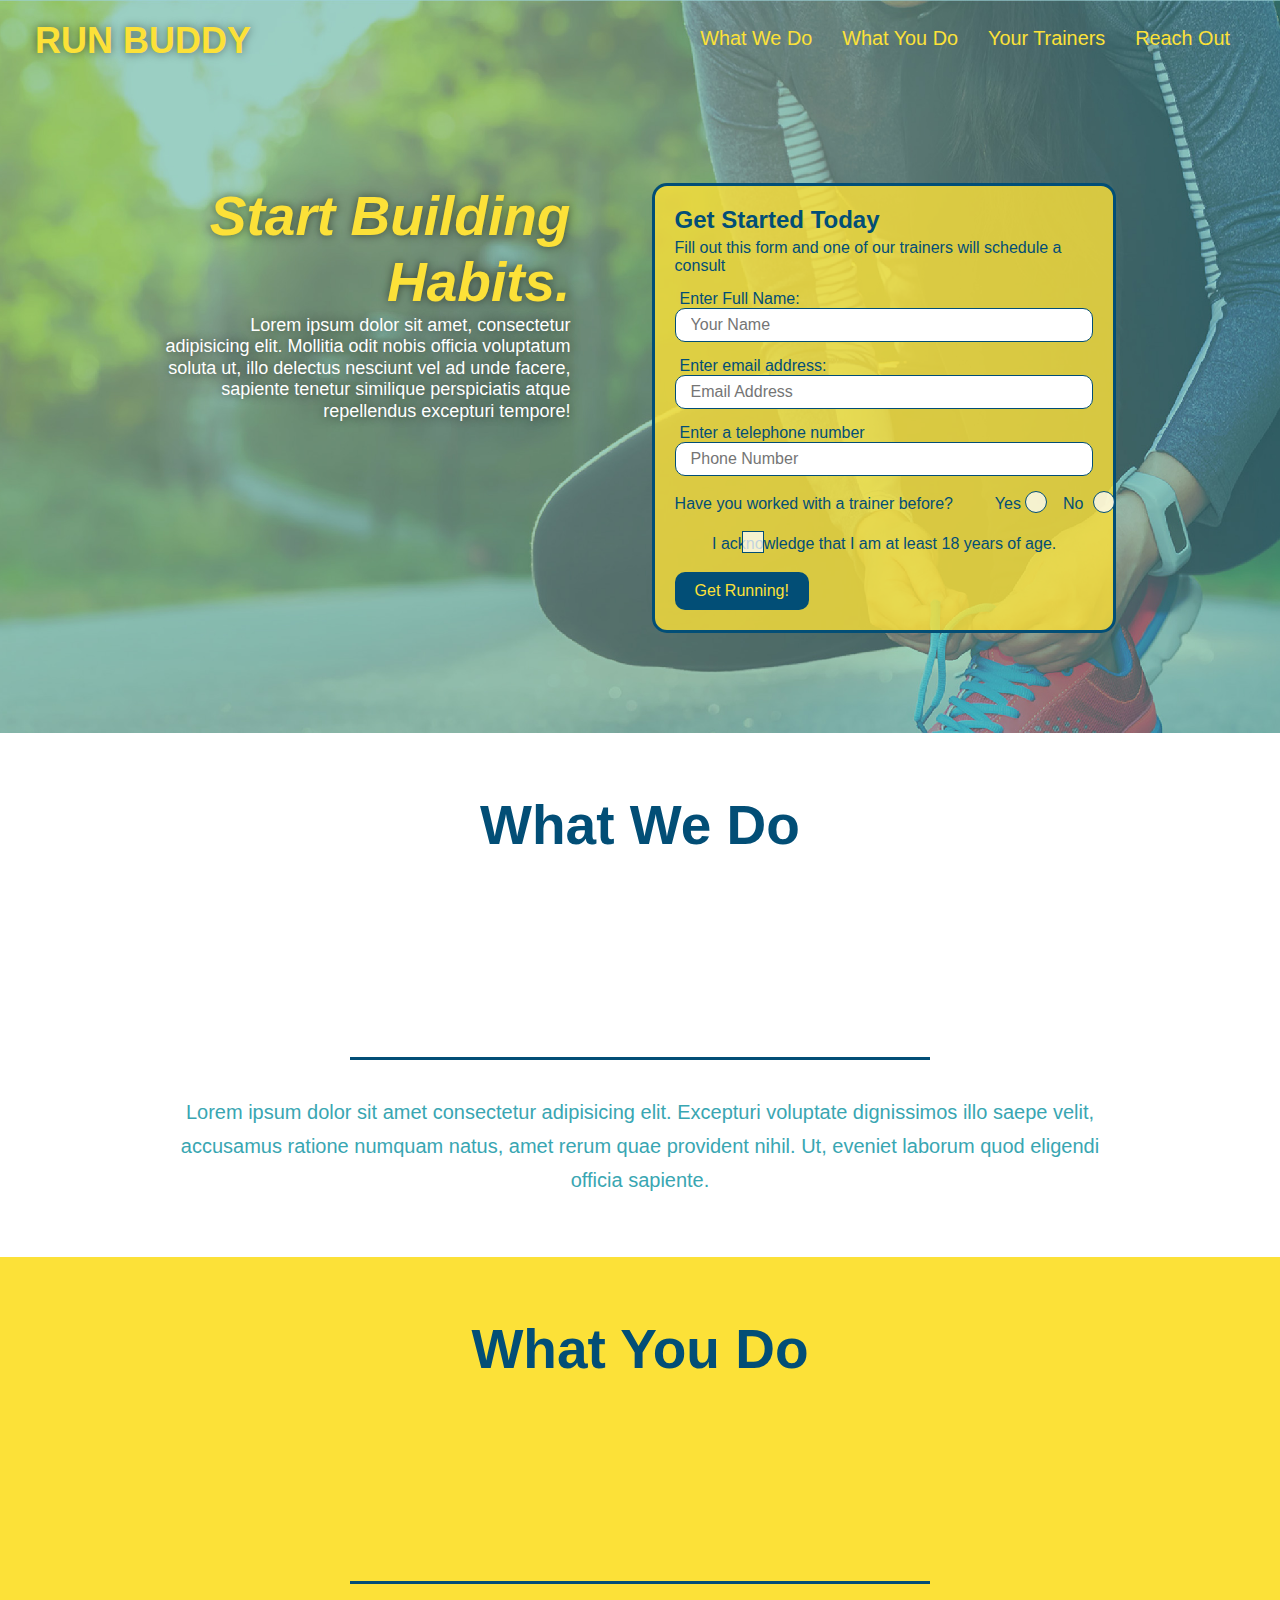
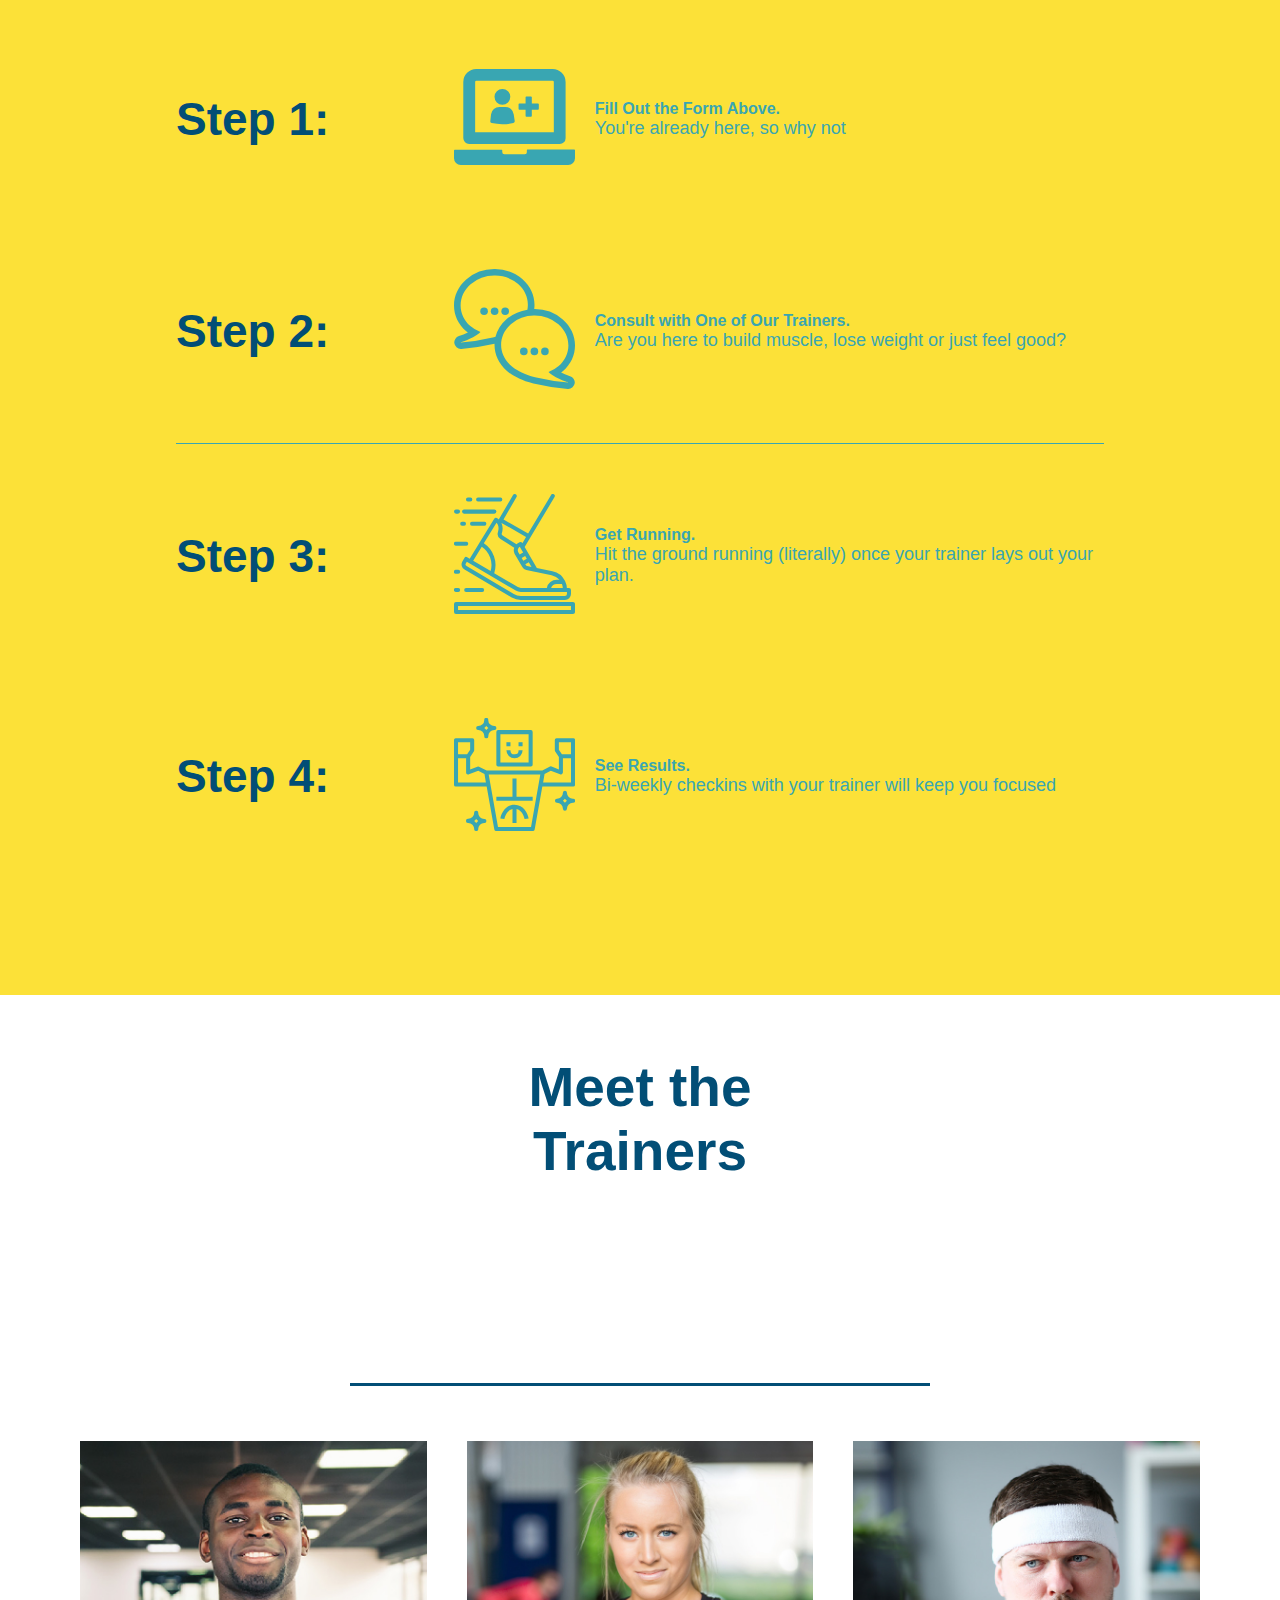
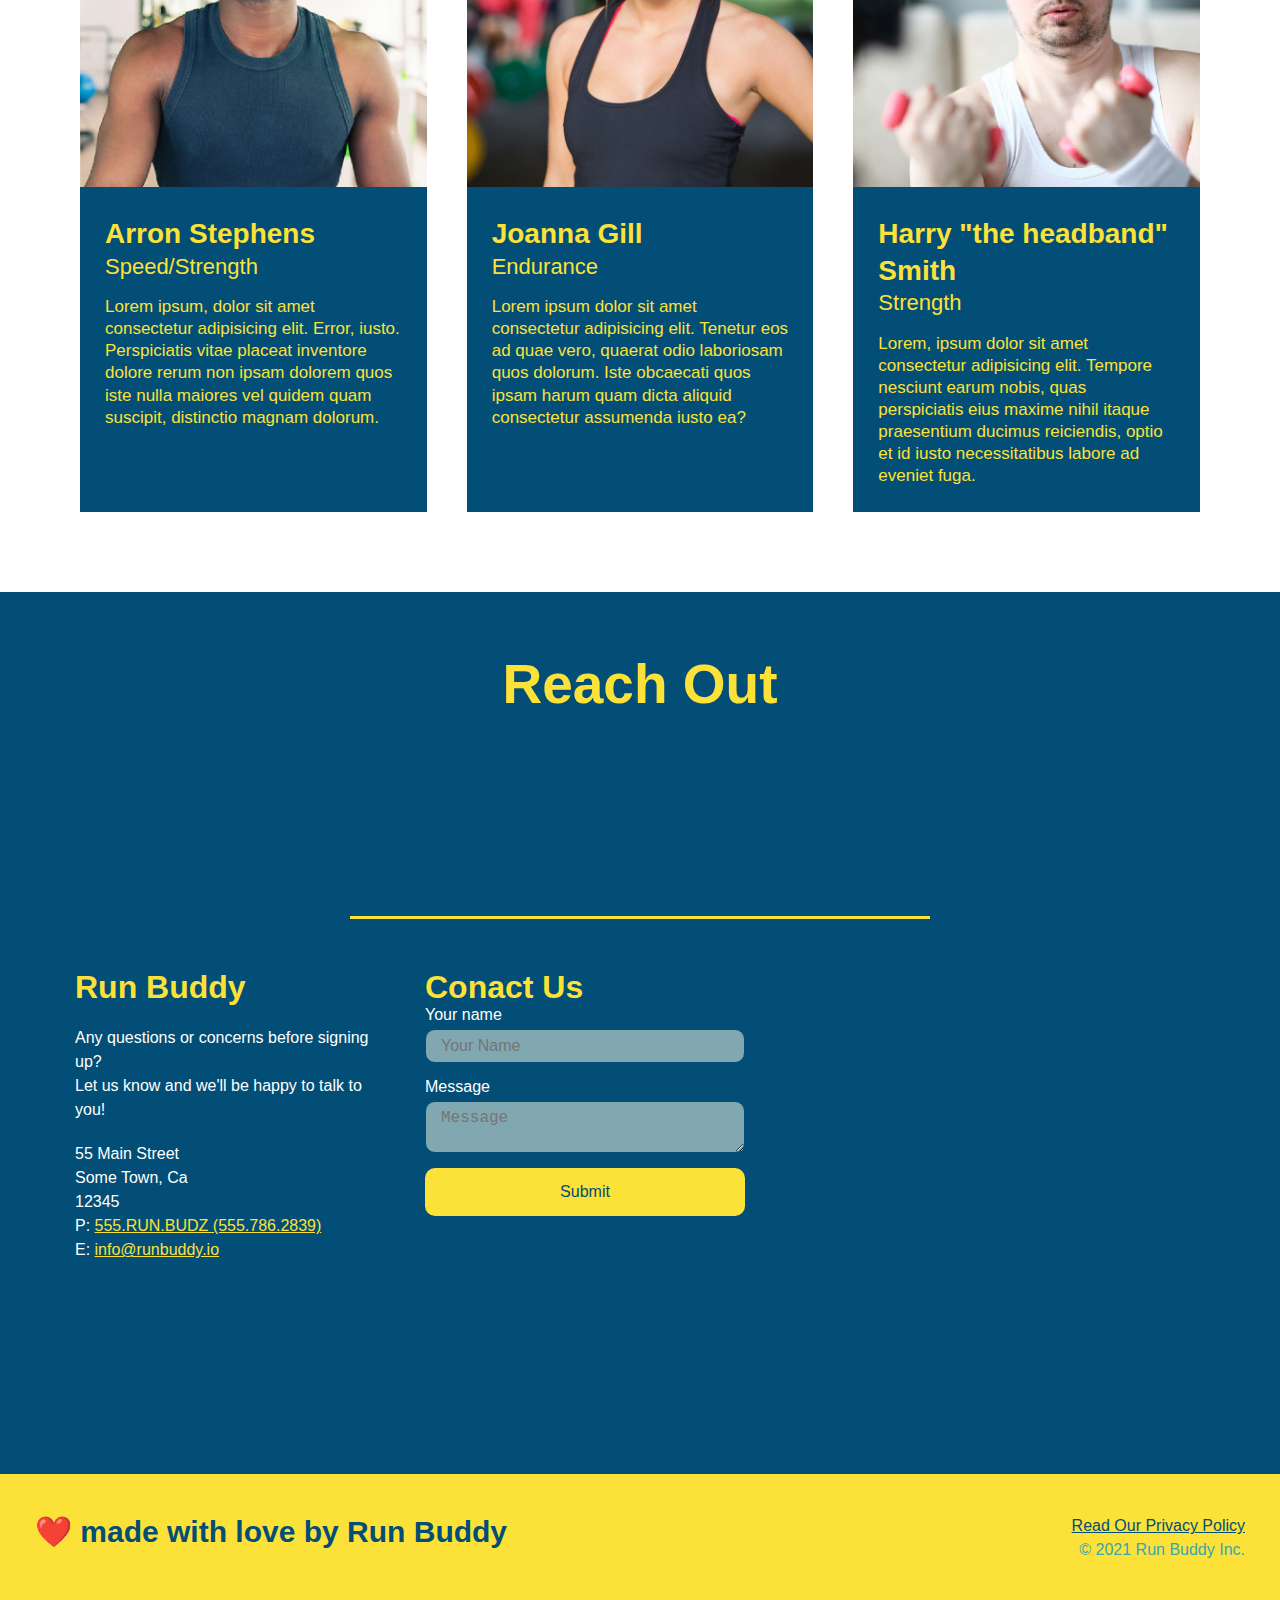
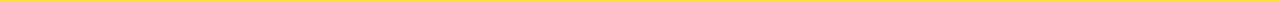
<file: index.html>
<!DOCTYPE html>
<html lang="en">
<head>
    <meta charset="UTF-8"/>
    <meta name="viewport" content="width=device-width, initial-scale=1.0" />
    <title>Run buddy</title> 
    <link rel="stylesheet" href="assets/css/style.css"/>
</head>

<body>
    <header> 
        <h1>
        <a href="/">RUN BUDDY</a>
        </h1>
        <nav>
            <ul>
                <li>
                    <a href="#what-we-do">What We Do</a>
                </li>
                <li>
                    <a href="#what-you-do">What You Do</a>
                </li>
                <li>
                    <a href="#your-trainers">Your Trainers</a>
                </li>
                <li>
                    <a href="#reach-out">Reach Out</a>
                </li>
            </ul>
        </nav>
    </header>

    <section class="hero">
        <div class="hero-cta">
            <h2>Start Building Habits.</h2>
            <p>
                Lorem ipsum dolor sit amet, consectetur adipisicing elit. Mollitia odit nobis officia voluptatum soluta ut, illo delectus nesciunt vel ad unde facere, sapiente tenetur similique perspiciatis atque repellendus excepturi tempore!
            </p>
        </div>
        <div class="hero-form">
            <h3>Get Started Today</h3>
            <p>Fill out this form and one of our trainers will schedule a consult</p>
        <form>
            <label for="name">Enter Full Name:</label>
            <input type="text" placeholder="Your Name" name="name" id="name" class="form-input" />
            <label for="email">Enter email address:</label>
            <input type="email" placeholder="Email Address" name="email" id="email" class="form-input" />
            <label for ="phone">Enter a telephone number</label>
            <input type="tel" placeholder="Phone Number" name="phone" id="phone" class="form-input" />
           
            <p>Have you worked with a trainer before?
               <span class="radio-wrapper">
                   <input type="radio"  name="trainer-confirm" id="trainer-yes" />
                   <label for="trainer-yes">Yes</label>
               </span>
               <span class="radio-wrapper">
                   <input type="radio" name="trainer-confirm" id="trainer-no" />
                   <label for="trainer-no">No</label>
               </span>
           </p>
           <p>
               <span class="checkbox-wrapper">
                <input type="checkbox" name="age-confirm" id="checkbox" />
                <label for="checkbox">I acknowledge that I am at least 18 years of age. </label>
               </span>
            </p>

            <button type="submit">
                Get Running!
            </button>
        </form>
        </div>
    </section>
    

    <section id="what-we-do" class="intro">
        <div class="flex-row">
        <h2 class="section-title primary-border">What We Do</h2>
        </div class="flex-row">
        <div>
        <p>
            Lorem ipsum dolor sit amet consectetur adipisicing elit. Excepturi voluptate dignissimos illo saepe velit, accusamus ratione numquam natus, amet rerum quae provident nihil. Ut, eveniet laborum quod eligendi officia sapiente.
        </p>
        </div>
    </section>

    <section id="what-you-do" class="steps">
        <div class="flex-row">
        <h2 class="section-title secondary-border">What You Do</h2>
        </div>
    <div class="step">
        <h3>Step 1:</h3>
        <div class="step-info">
           <div class="step-img">
            <img src="./assets/images/01-04-svgs/step-1.svg" alt="" />
           </div> 
           <div class="step-text">
               <h4>Fill Out the Form Above.</h4>
               <p>You're already here, so why not</p>
           </div>
        </div>
    </div>

    <div class="step">
        <h3>Step 2:</h3>
        <div class="step-info">
            <div class="step-img">
             <img src="./assets/images/01-04-svgs/step-2.svg" alt="" />
            </div>
            <div class="step-text">
                   <h4>Consult with One of Our Trainers.</h4>
                   <p>Are you here to build muscle, lose weight or just feel good?</p>
            </div>
        </div>
    </div>


    <div class="step">
        <h3>Step 3:</h3>
        <div class="step-info">
            <div class="step-img">
             <img src="./assets/images/01-04-svgs/step-3.svg" />
            </div>
            <div class="step-text">
                    <h4>Get Running.</h4>
                    <p>Hit the ground running (literally) once your trainer lays out your plan.</p>
            </div>
        </div>
    </div>
            
    <div class="step">
        <h3>Step 4:</h3>
        <div class="step-info">
            <div class="step-img">
             <img src="./assets/images/01-04-svgs/step-4.svg" />
            </div>
            <div class="step-text">
                <h4>See Results.</h4>
                <p>Bi-weekly checkins with your trainer will keep you focused</p>
            </div>
        </div>
    </div>
    </section>

 <section id="your-trainers">
        <div class="flex-row">
        <h2 class="section-title primary-border">Meet the Trainers</h2>
        </div>

    <div class="trainers">
    <article class="trainer">
        <img src="./assets/images/trainer-1.jpg" alt="Arron Stephens in his workout clothes, ready to pump iron" />
        <div class="trainer-bio">
            <h3 class="trainer-name">Arron Stephens</h3>
            <h4 class="trainer-role">Speed/Strength</h4>
            <p>
                Lorem ipsum, dolor sit amet consectetur adipisicing elit. Error, iusto. Perspiciatis vitae placeat inventore dolore rerum non ipsam dolorem quos iste nulla maiores vel quidem quam suscipit, distinctio magnam dolorum.
            </p>
        </div>
    </article>

    <article class="trainer">
        <img src="./assets/images/trainer-2.jpg" alt="Joanna Gill cooling off after a workout" />
        <div class="trainer-bio">
            <h3 class="trainer-name">Joanna Gill</h3>
            <h4 class="trainer-role">Endurance</h4>
            <p>
                Lorem ipsum dolor sit amet consectetur adipisicing elit. Tenetur eos ad quae vero, quaerat odio laboriosam quos dolorum. Iste obcaecati quos ipsam harum quam dicta aliquid consectetur assumenda iusto ea?
            </p>
        </div>

    </article>
    <article class="trainer">
        <img src="./assets/images/trainer-3.jpg" alt="Harry Smith wearing a headband and lifting comically small pink weights" />
        <div class="trainer-bio">
        <h3 class="trainer-name">Harry "the headband" Smith</h3>
        <h4 class="trainer-role">Strength</h4>
        <p>
            Lorem, ipsum dolor sit amet consectetur adipisicing elit. Tempore nesciunt earum nobis, quas perspiciatis eius maxime nihil itaque praesentium ducimus reiciendis, optio et id iusto necessitatibus labore ad eveniet fuga. 
        </p>
        </div>
    </article>
    </div>
</section>

    <section id="reach-out" class="contact">
        <div class="flex-row">
        <h2 class="section-title secondary-border">Reach Out</h2>
        </div>
    <div class="contact-info">
        <div>
            <h3>Run Buddy</h3>
            <p>
                Any questions or concerns before signing up?
                <br />
                Let us know and we'll be happy to talk to you!
            </p>

        <address>
            55 Main Street <br />
            Some Town, Ca <br/>
            12345 <br />
            P: <a href="tel:555786.2839">555.RUN.BUDZ (555.786.2839)</a><br/>
            E: <a href="mailto:info@runbuddy.io">info@runbuddy.io</a>
        </address>
        
        </div>

        <div class="contact-form">
            <h3>Conact Us</h3>
            <form>
                <label for="contact-name">Your name</label>
                <input type="text" id="contact-name" placeholder="Your Name" />
                
                <label for="contact-message">Message</label>
                <textarea id="contact-message" placeholder="Message"></textarea>

                <button type="submit">Submit</button>
            </form>
        </div>
        <div class="contact-info">
            <iframe    
                src="https://www.google.com/maps/embed?pb=!1m18!1m12!1m3!1d3379.3255156454516!2d-110.94141558484726!3d32.1145101811771!2m3!1f0!2f0!3f0!3m2!1i1024!2i768!4f13.1!3m3!1m2!1s0x86d67b1308d0d5b7%3A0xb3306c2afc112615!2sTucson%20International%20Airport!5e0!3m2!1sen!2sus!4v1623651215990!5m2!1sen!2sus" 
                width="400" 
                height="400" 
                style="border:0;" 
                allowfullscreen="" 
                loading="lazy">
            </iframe> 
        </div>
    </div>
    </section>
</body>

<footer>
    <h2>❤️ made with love by Run Buddy</h2>
    <div>
        <a href="#">Read Our Privacy Policy</a><br />
        &copy; 2021 Run Buddy Inc.
    </div>
</footer>
</html>
</file>
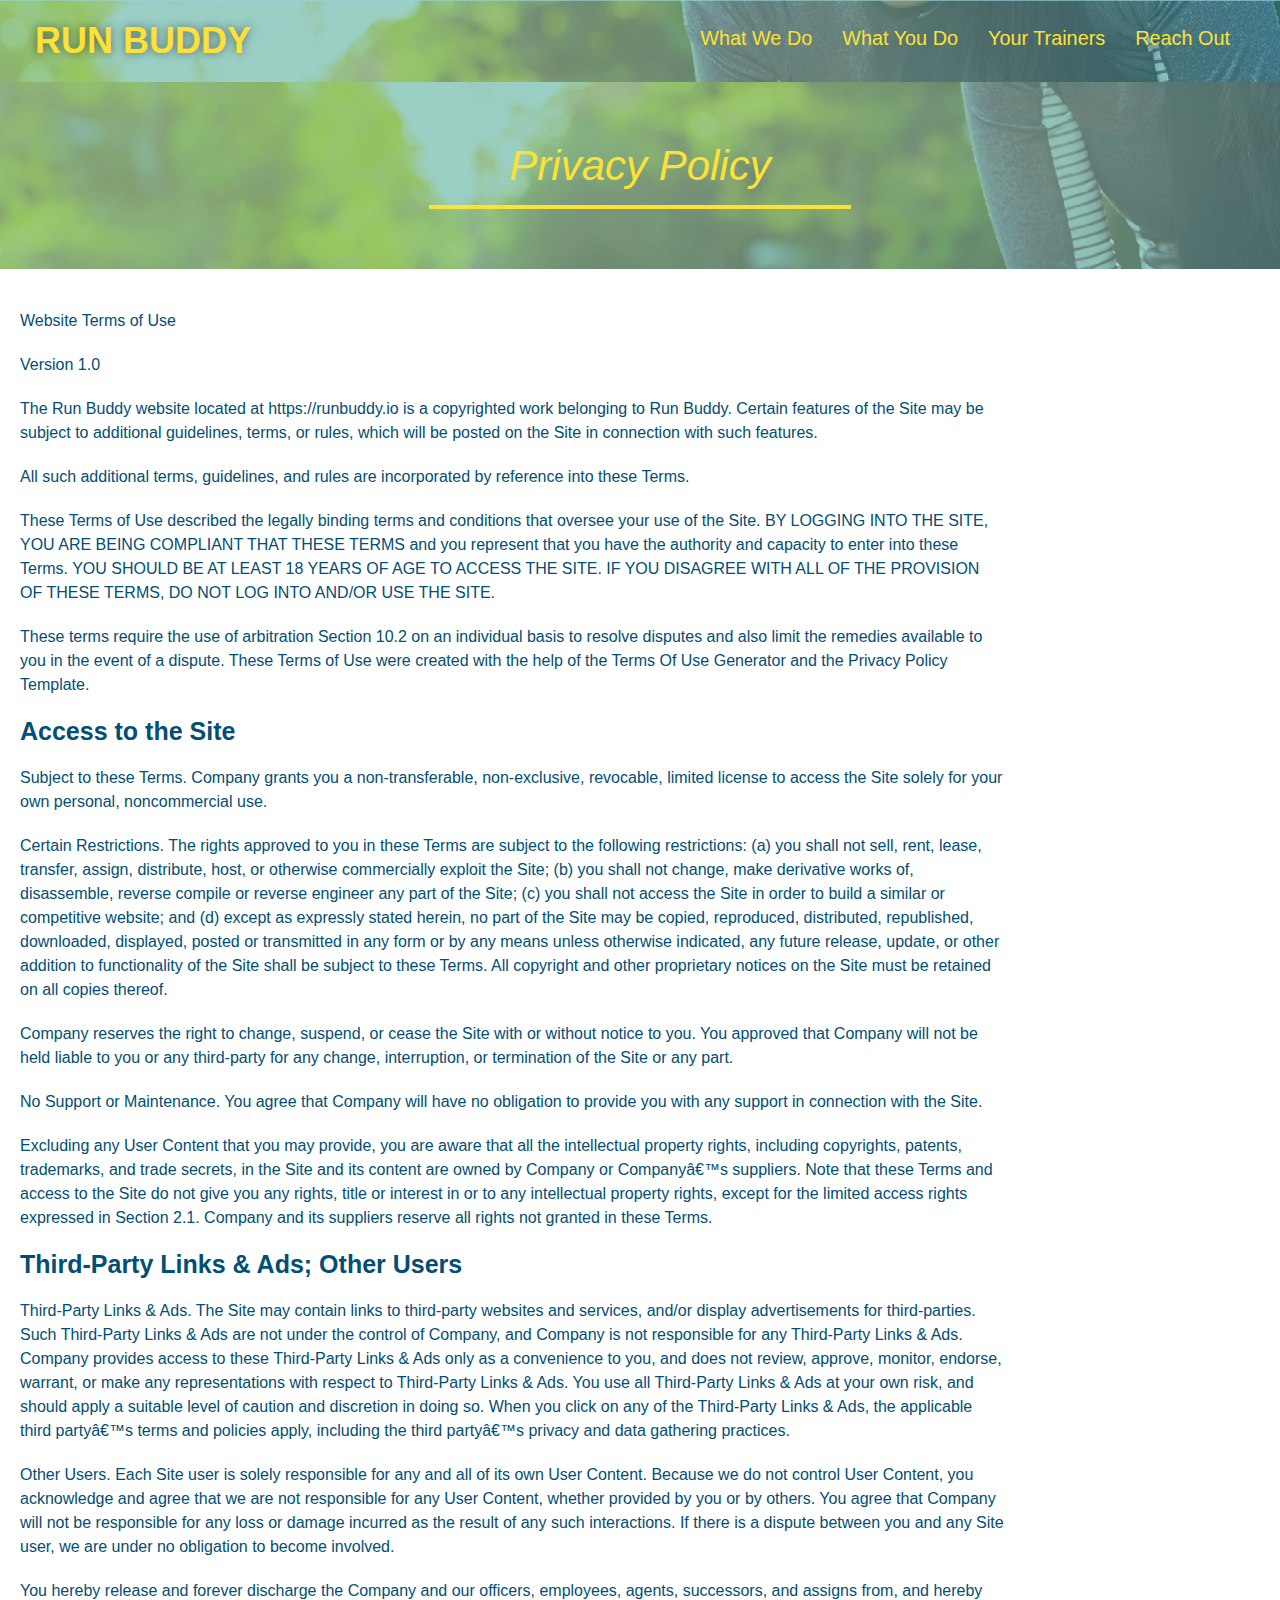
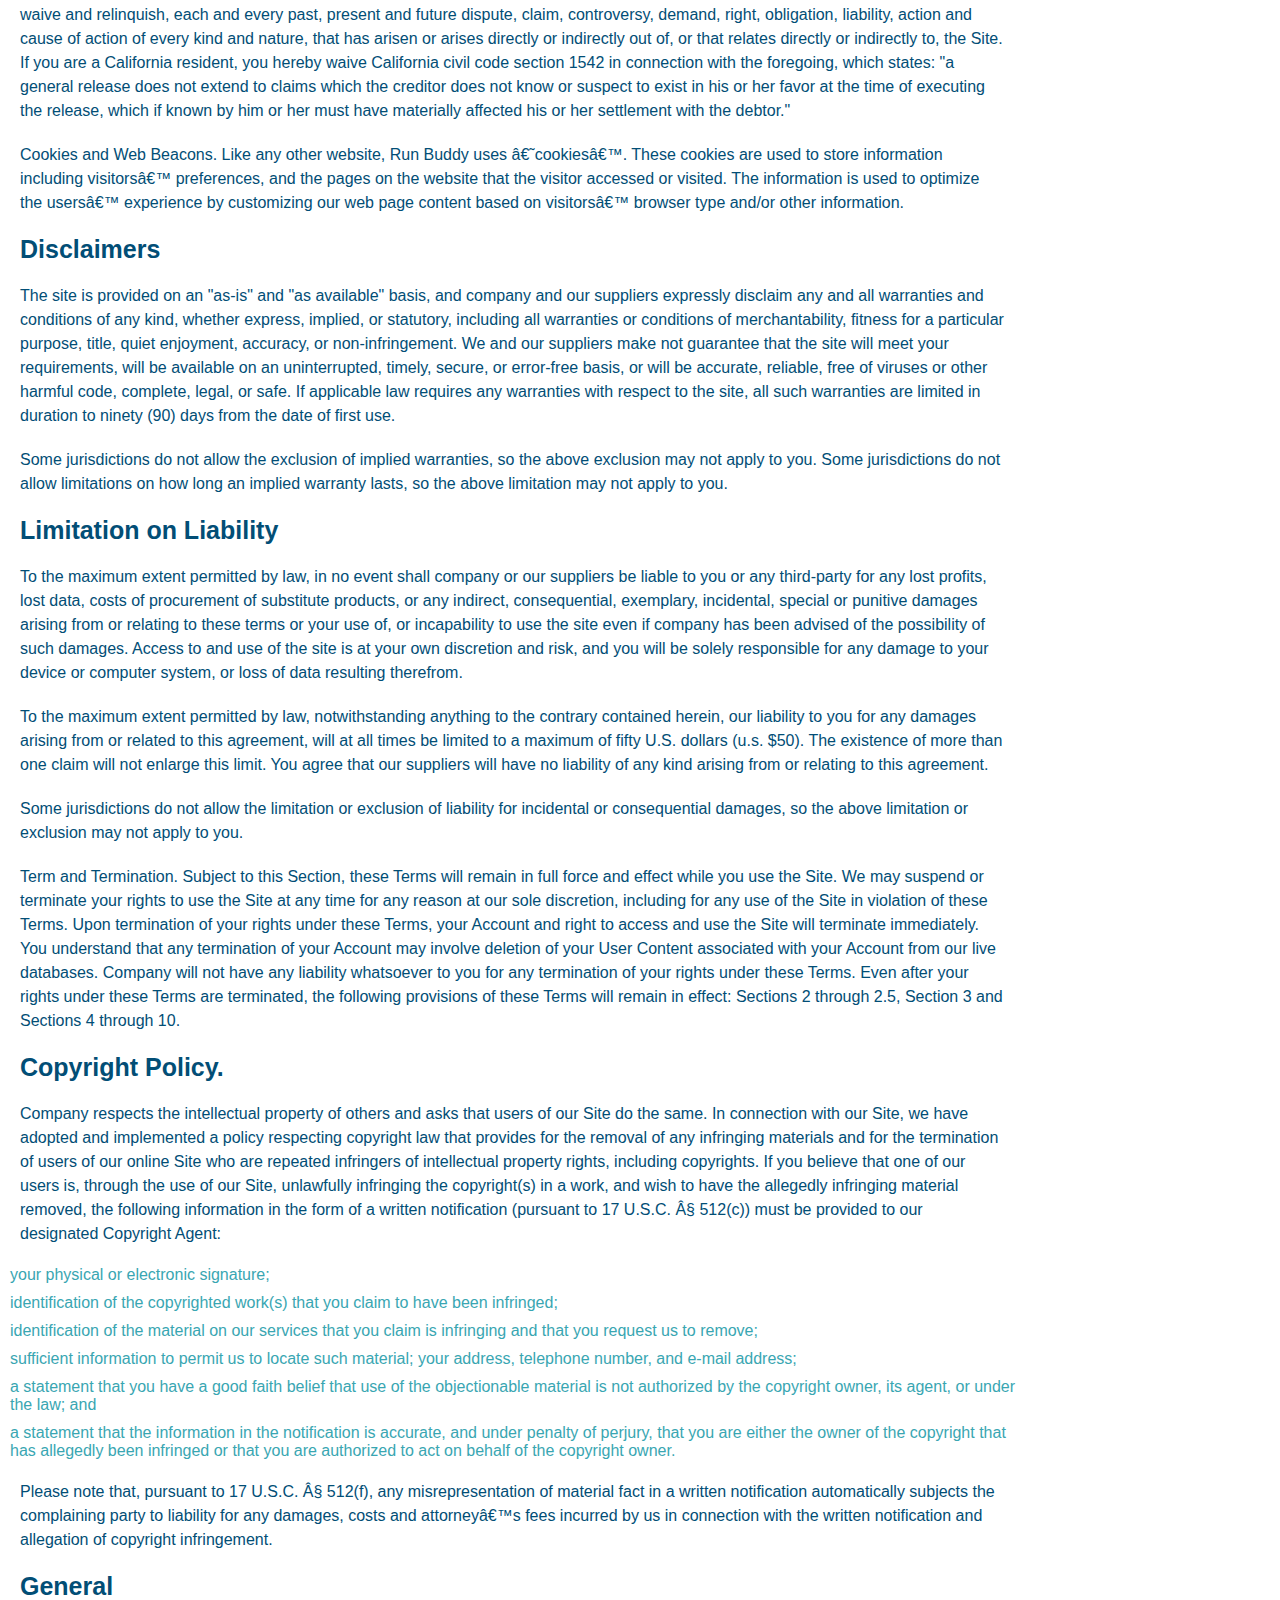
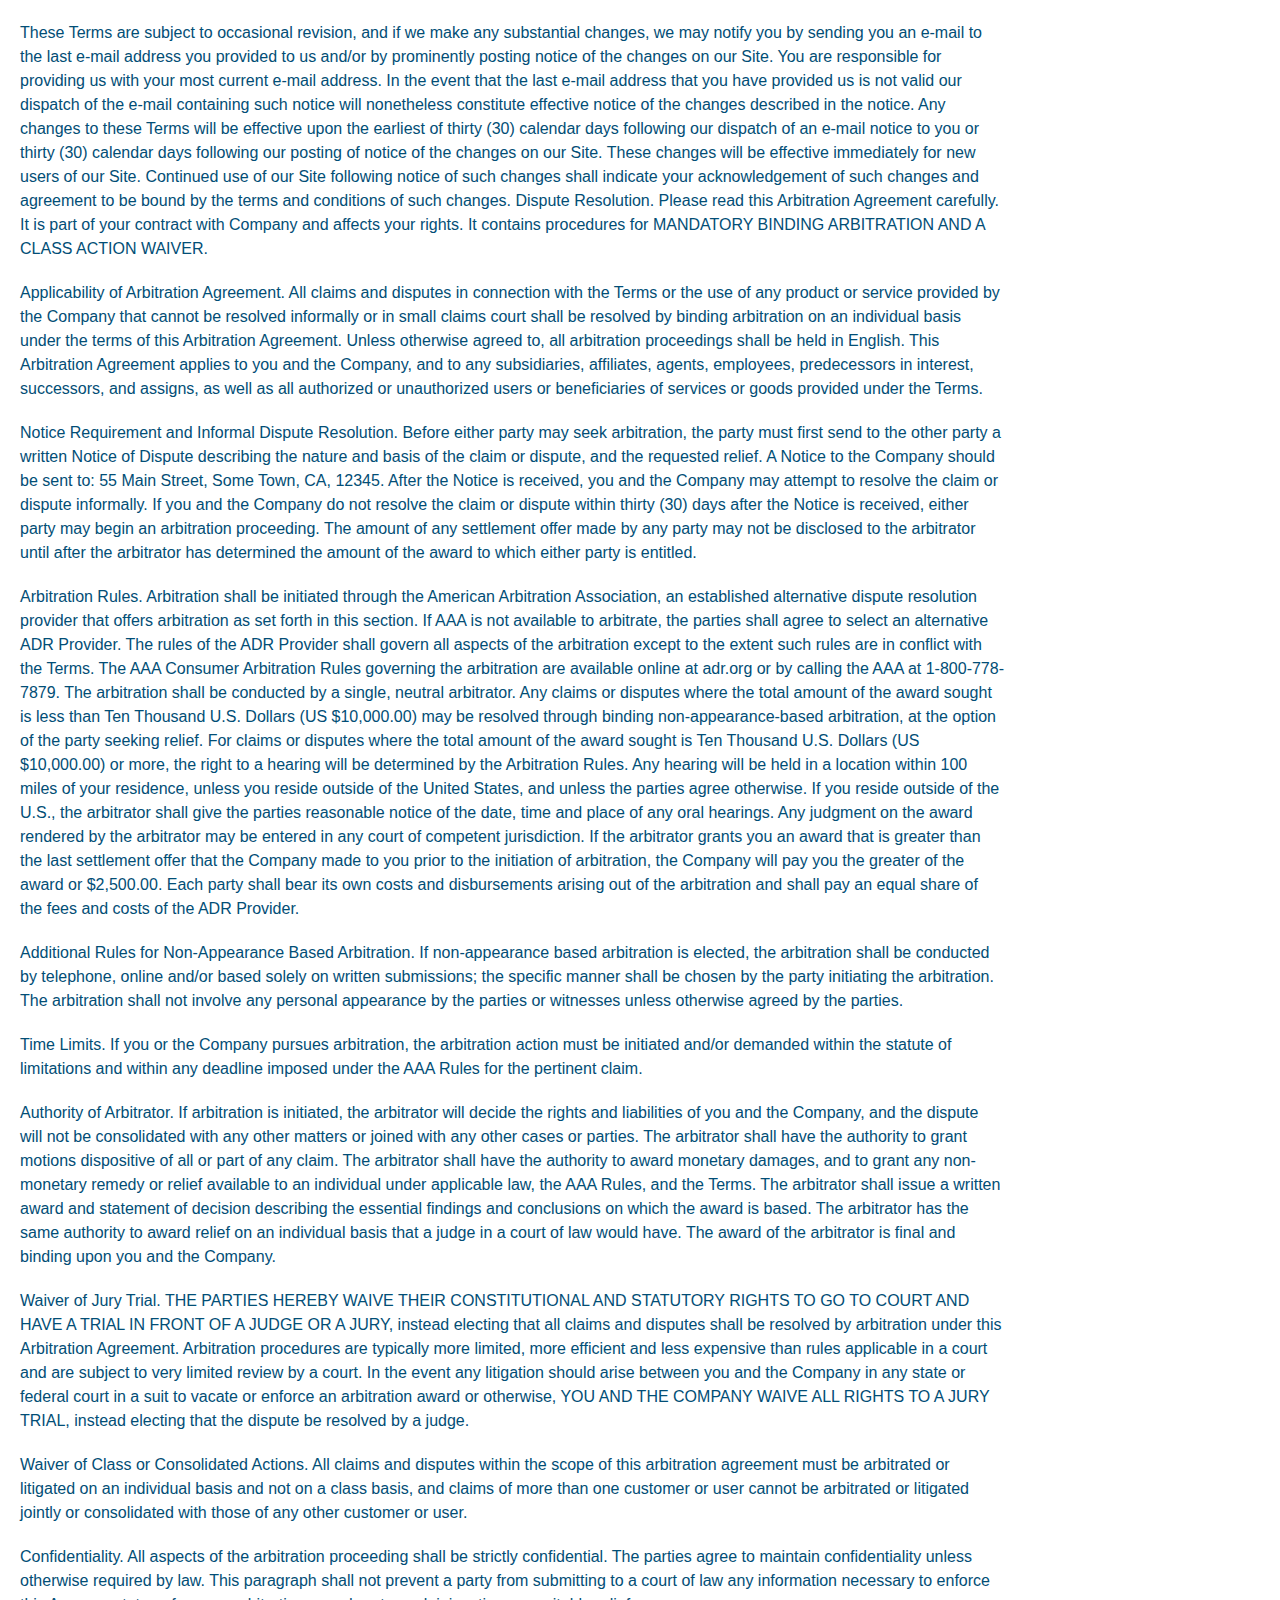
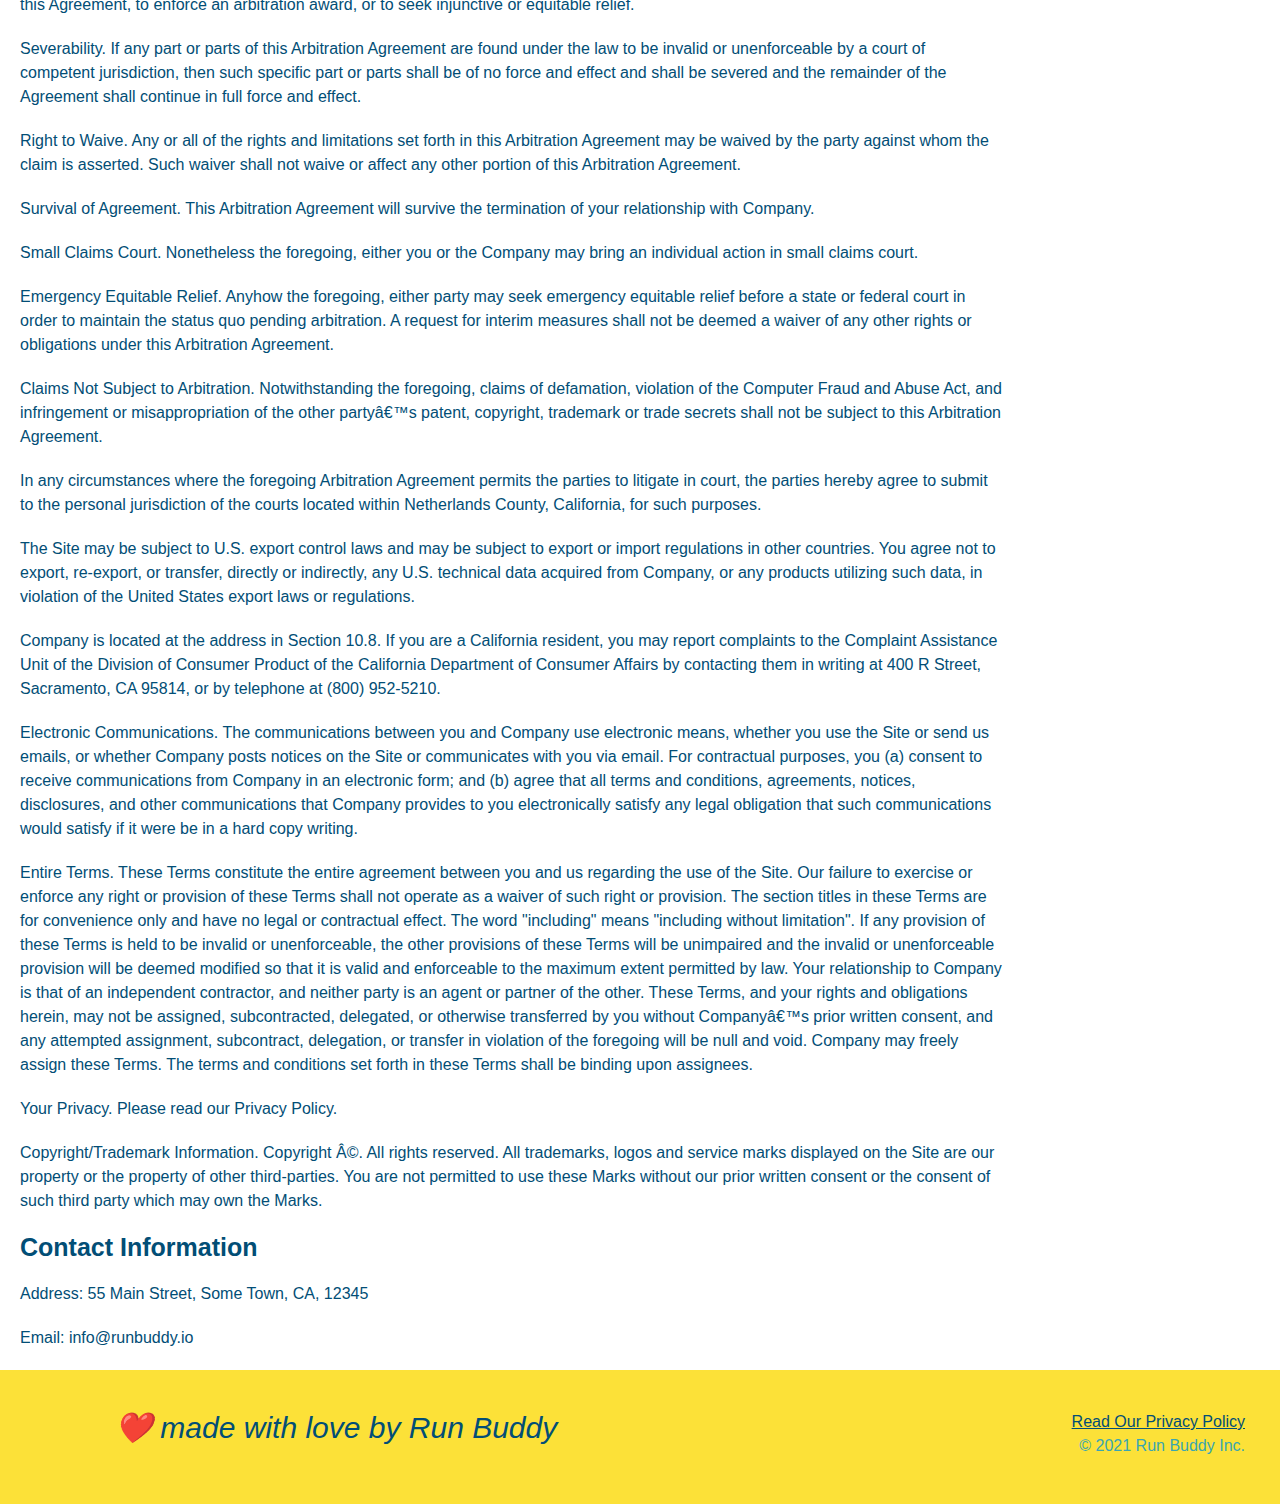
<file: privacy-policy.html>
<!DOCTYPE html>
<html lang="en">
    <head>
        <meta charset="UTF-8" />
        <meta name="viewport" content="width=device-width, initial-scale=1.0" />
        <title class="page-title"> Privacy Policy - Run Buddy</title>
        <link rel="stylesheet" href="assets/css/style.css">
        <link rel="stylesheet" href="./assets/css/secondary-style.css">
    </head>
    <body>
        <header> 
            <h1>
            <a href="/">RUN BUDDY</a>
            </h1>
            <nav>
                <ul>
                    <li>
                        <a href="./index.html.#what-we-do">What We Do</a>
                    </li>
                    <li>
                        <a href="./index.html.#what-you-do">What You Do</a>
                    </li>
                    <li>
                        <a href="./index.html.#your-trainers">Your Trainers</a>
                    </li>
                    <li>
                        <a href="./index.html.#reach-out">Reach Out</a>
                    </li>
                </ul>
            </nav>
        </header>
        <section class="hero">
            <h2 class="page-title">
                Privacy Policy
            </h2>
        </section>
    <div>
        <article class="secondary-content">

      <p>
        Website Terms of Use
      </p>

      <p>
        Version 1.0
      </p>

      <p>
        The Run Buddy website located at https://runbuddy.io is a copyrighted work belonging to Run Buddy. Certain
        features of the Site may be subject to additional guidelines, terms, or rules, which will be posted on the Site
        in connection with such features.
      </p>

      <p>
        All such additional terms, guidelines, and rules are incorporated by reference into these Terms.
      </p>

      <p>
        These Terms of Use described the legally binding terms and conditions that oversee your use of the Site. BY
        LOGGING INTO THE SITE, YOU ARE BEING COMPLIANT THAT THESE TERMS and you represent that you have the authority
        and capacity to enter into these Terms. YOU SHOULD BE AT LEAST 18 YEARS OF AGE TO ACCESS THE SITE. IF YOU
        DISAGREE WITH ALL OF THE PROVISION OF THESE TERMS, DO NOT LOG INTO AND/OR USE THE SITE.
      </p>

      <p>
        These terms require the use of arbitration Section 10.2 on an individual basis to resolve disputes and also
        limit the remedies available to you in the event of a dispute. These Terms of Use were created with the help of
        the Terms Of Use Generator and the Privacy Policy Template.
      </p>

      <h3>
        Access to the Site
      </h3>

      <p>
        Subject to these Terms. Company grants you a non-transferable, non-exclusive, revocable, limited license to
        access the Site solely for your own personal, noncommercial use.
      </p>

      <p>
        Certain Restrictions. The rights approved to you in these Terms are subject to the following restrictions: (a)
        you shall not sell, rent, lease, transfer, assign, distribute, host, or otherwise commercially exploit the Site;
        (b) you shall not change, make derivative works of, disassemble, reverse compile or reverse engineer any part of
        the Site; (c) you shall not access the Site in order to build a similar or competitive website; and (d) except
        as expressly stated herein, no part of the Site may be copied, reproduced, distributed, republished, downloaded,
        displayed, posted or transmitted in any form or by any means unless otherwise indicated, any future release,
        update, or other addition to functionality of the Site shall be subject to these Terms. All copyright and other
        proprietary notices on the Site must be retained on all copies thereof.
      </p>

      <p>
        Company reserves the right to change, suspend, or cease the Site with or without notice to you. You approved
        that Company will not be held liable to you or any third-party for any change, interruption, or termination of
        the Site or any part.
      </p>

      <p>
        No Support or Maintenance. You agree that Company will have no obligation to provide you with any support in
        connection with the Site.
      </p>

      <p>
        Excluding any User Content that you may provide, you are aware that all the intellectual property rights,
        including copyrights, patents, trademarks, and trade secrets, in the Site and its content are owned by Company
        or Companyâ€™s suppliers. Note that these Terms and access to the Site do not give you any rights, title or
        interest in or to any intellectual property rights, except for the limited access rights expressed in Section
        2.1. Company and its suppliers reserve all rights not granted in these Terms.
      </p>

      <h3>
        Third-Party Links & Ads; Other Users
      </h3>

      <p>
        Third-Party Links & Ads. The Site may contain links to third-party websites and services, and/or display
        advertisements for third-parties. Such Third-Party Links & Ads are not under the control of Company, and Company
        is not responsible for any Third-Party Links & Ads. Company provides access to these Third-Party Links & Ads
        only as a convenience to you, and does not review, approve, monitor, endorse, warrant, or make any
        representations with respect to Third-Party Links & Ads. You use all Third-Party Links & Ads at your own risk,
        and should apply a suitable level of caution and discretion in doing so. When you click on any of the
        Third-Party Links & Ads, the applicable third partyâ€™s terms and policies apply, including the third partyâ€™s
        privacy and data gathering practices.
      </p>

      <p>
        Other Users. Each Site user is solely responsible for any and all of its own User Content. Because we do not
        control User Content, you acknowledge and agree that we are not responsible for any User Content, whether
        provided by you or by others. You agree that Company will not be responsible for any loss or damage incurred as
        the result of any such interactions. If there is a dispute between you and any Site user, we are under no
        obligation to become involved.
      </p>

      <p>
        You hereby release and forever discharge the Company and our officers, employees, agents, successors, and
        assigns from, and hereby waive and relinquish, each and every past, present and future dispute, claim,
        controversy, demand, right, obligation, liability, action and cause of action of every kind and nature, that has
        arisen or arises directly or indirectly out of, or that relates directly or indirectly to, the Site. If you are
        a California resident, you hereby waive California civil code section 1542 in connection with the foregoing,
        which states: "a general release does not extend to claims which the creditor does not know or suspect to exist
        in his or her favor at the time of executing the release, which if known by him or her must have materially
        affected his or her settlement with the debtor."
      </p>

      <p>
        Cookies and Web Beacons. Like any other website, Run Buddy uses â€˜cookiesâ€™. These cookies are used to store
        information including visitorsâ€™ preferences, and the pages on the website that the visitor accessed or visited.
        The information is used to optimize the usersâ€™ experience by customizing our web page content based on visitorsâ€™
        browser type and/or other information.
      </p>

      <h3>
        Disclaimers
      </h3>

      <p>
        The site is provided on an "as-is" and "as available" basis, and company and our suppliers expressly disclaim
        any and all warranties and conditions of any kind, whether express, implied, or statutory, including all
        warranties or conditions of merchantability, fitness for a particular purpose, title, quiet enjoyment, accuracy,
        or non-infringement. We and our suppliers make not guarantee that the site will meet your requirements, will be
        available on an uninterrupted, timely, secure, or error-free basis, or will be accurate, reliable, free of
        viruses or other harmful code, complete, legal, or safe. If applicable law requires any warranties with respect
        to the site, all such warranties are limited in duration to ninety (90) days from the date of first use.
      </p>

      <p>
        Some jurisdictions do not allow the exclusion of implied warranties, so the above exclusion may not apply to
        you. Some jurisdictions do not allow limitations on how long an implied warranty lasts, so the above limitation
        may not apply to you.
      </p>

      <h3>
        Limitation on Liability
      </h3>

      <p>
        To the maximum extent permitted by law, in no event shall company or our suppliers be liable to you or any
        third-party for any lost profits, lost data, costs of procurement of substitute products, or any indirect,
        consequential, exemplary, incidental, special or punitive damages arising from or relating to these terms or
        your use of, or incapability to use the site even if company has been advised of the possibility of such
        damages. Access to and use of the site is at your own discretion and risk, and you will be solely responsible
        for any damage to your device or computer system, or loss of data resulting therefrom.
      </p>

      <p>
        To the maximum extent permitted by law, notwithstanding anything to the contrary contained herein, our liability
        to you for any damages arising from or related to this agreement, will at all times be limited to a maximum of
        fifty U.S. dollars (u.s. $50). The existence of more than one claim will not enlarge this limit. You agree that
        our suppliers will have no liability of any kind arising from or relating to this agreement.
      </p>

      <p>
        Some jurisdictions do not allow the limitation or exclusion of liability for incidental or consequential
        damages, so the above limitation or exclusion may not apply to you.
      </p>

      <p>
        Term and Termination. Subject to this Section, these Terms will remain in full force and effect while you use
        the Site. We may suspend or terminate your rights to use the Site at any time for any reason at our sole
        discretion, including for any use of the Site in violation of these Terms. Upon termination of your rights under
        these Terms, your Account and right to access and use the Site will terminate immediately. You understand that
        any termination of your Account may involve deletion of your User Content associated with your Account from our
        live databases. Company will not have any liability whatsoever to you for any termination of your rights under
        these Terms. Even after your rights under these Terms are terminated, the following provisions of these Terms
        will remain in effect: Sections 2 through 2.5, Section 3 and Sections 4 through 10.
      </p>

      <h3>
        Copyright Policy.
      </h3>

      <p>
        Company respects the intellectual property of others and asks that users of our Site do the same. In connection
        with our Site, we have adopted and implemented a policy respecting copyright law that provides for the removal
        of any infringing materials and for the termination of users of our online Site who are repeated infringers of
        intellectual property rights, including copyrights. If you believe that one of our users is, through the use of
        our Site, unlawfully infringing the copyright(s) in a work, and wish to have the allegedly infringing material
        removed, the following information in the form of a written notification (pursuant to 17 U.S.C. Â§ 512(c)) must
        be provided to our designated Copyright Agent:
      </p>

      <ul>
        <li>
          your physical or electronic signature;
        </li>
        <li>
          identification of the copyrighted work(s) that you claim to have been infringed;
        </li>
        <li>
          identification of the material on our services that you claim is infringing and that you request us to remove;
        </li>
        <li>
          sufficient information to permit us to locate such material; your address, telephone number, and e-mail
          address;
        </li>
        <li>
          a statement that you have a good faith belief that use of the objectionable material is not authorized by the
          copyright owner, its agent, or under the law; and
        </li>
        <li>
          a statement that the information in the notification is accurate, and under penalty of perjury, that you are
          either the owner of the copyright that has allegedly been infringed or that you are authorized to act on
          behalf of the copyright owner.
        </li>
      </ul>

      <p>
        Please note that, pursuant to 17 U.S.C. Â§ 512(f), any misrepresentation of material fact in a written
        notification automatically subjects the complaining party to liability for any damages, costs and attorneyâ€™s
        fees incurred by us in connection with the written notification and allegation of copyright infringement.
      </p>

      <h3>
        General
      </h3>

      <p>
        These Terms are subject to occasional revision, and if we make any substantial changes, we may notify you by
        sending you an e-mail to the last e-mail address you provided to us and/or by prominently posting notice of the
        changes on our Site. You are responsible for providing us with your most current e-mail address. In the event
        that the last e-mail address that you have provided us is not valid our dispatch of the e-mail containing such
        notice will nonetheless constitute effective notice of the changes described in the notice. Any changes to these
        Terms will be effective upon the earliest of thirty (30) calendar days following our dispatch of an e-mail
        notice to you or thirty (30) calendar days following our posting of notice of the changes on our Site. These
        changes will be effective immediately for new users of our Site. Continued use of our Site following notice of
        such changes shall indicate your acknowledgement of such changes and agreement to be bound by the terms and
        conditions of such changes. Dispute Resolution. Please read this Arbitration Agreement carefully. It is part of
        your contract with Company and affects your rights. It contains procedures for MANDATORY BINDING ARBITRATION AND
        A CLASS ACTION WAIVER.
      </p>

      <p>
        Applicability of Arbitration Agreement. All claims and disputes in connection with the Terms or the use of any
        product or service provided by the Company that cannot be resolved informally or in small claims court shall be
        resolved by binding arbitration on an individual basis under the terms of this Arbitration Agreement. Unless
        otherwise agreed to, all arbitration proceedings shall be held in English. This Arbitration Agreement applies to
        you and the Company, and to any subsidiaries, affiliates, agents, employees, predecessors in interest,
        successors, and assigns, as well as all authorized or unauthorized users or beneficiaries of services or goods
        provided under the Terms.
      </p>

      <p>
        Notice Requirement and Informal Dispute Resolution. Before either party may seek arbitration, the party must
        first send to the other party a written Notice of Dispute describing the nature and basis of the claim or
        dispute, and the requested relief. A Notice to the Company should be sent to: 55 Main Street, Some Town, CA,
        12345. After the Notice is received, you and the Company may attempt to resolve the claim or dispute informally.
        If you and the Company do not resolve the claim or dispute within thirty (30) days after the Notice is received,
        either party may begin an arbitration proceeding. The amount of any settlement offer made by any party may not
        be disclosed to the arbitrator until after the arbitrator has determined the amount of the award to which either
        party is entitled.
      </p>

      <p>
        Arbitration Rules. Arbitration shall be initiated through the American Arbitration Association, an established
        alternative dispute resolution provider that offers arbitration as set forth in this section. If AAA is not
        available to arbitrate, the parties shall agree to select an alternative ADR Provider. The rules of the ADR
        Provider shall govern all aspects of the arbitration except to the extent such rules are in conflict with the
        Terms. The AAA Consumer Arbitration Rules governing the arbitration are available online at adr.org or by
        calling the AAA at 1-800-778-7879. The arbitration shall be conducted by a single, neutral arbitrator. Any
        claims or disputes where the total amount of the award sought is less than Ten Thousand U.S. Dollars (US
        $10,000.00) may be resolved through binding non-appearance-based arbitration, at the option of the party seeking
        relief. For claims or disputes where the total amount of the award sought is Ten Thousand U.S. Dollars (US
        $10,000.00) or more, the right to a hearing will be determined by the Arbitration Rules. Any hearing will be
        held in a location within 100 miles of your residence, unless you reside outside of the United States, and
        unless the parties agree otherwise. If you reside outside of the U.S., the arbitrator shall give the parties
        reasonable notice of the date, time and place of any oral hearings. Any judgment on the award rendered by the
        arbitrator may be entered in any court of competent jurisdiction. If the arbitrator grants you an award that is
        greater than the last settlement offer that the Company made to you prior to the initiation of arbitration, the
        Company will pay you the greater of the award or $2,500.00. Each party shall bear its own costs and
        disbursements arising out of the arbitration and shall pay an equal share of the fees and costs of the ADR
        Provider.
      </p>

      <p>
        Additional Rules for Non-Appearance Based Arbitration. If non-appearance based arbitration is elected, the
        arbitration shall be conducted by telephone, online and/or based solely on written submissions; the specific
        manner shall be chosen by the party initiating the arbitration. The arbitration shall not involve any personal
        appearance by the parties or witnesses unless otherwise agreed by the parties.
      </p>

      <p>
        Time Limits. If you or the Company pursues arbitration, the arbitration action must be initiated and/or demanded
        within the statute of limitations and within any deadline imposed under the AAA Rules for the pertinent claim.
      </p>

      <p>
        Authority of Arbitrator. If arbitration is initiated, the arbitrator will decide the rights and liabilities of
        you and the Company, and the dispute will not be consolidated with any other matters or joined with any other
        cases or parties. The arbitrator shall have the authority to grant motions dispositive of all or part of any
        claim. The arbitrator shall have the authority to award monetary damages, and to grant any non-monetary remedy
        or relief available to an individual under applicable law, the AAA Rules, and the Terms. The arbitrator shall
        issue a written award and statement of decision describing the essential findings and conclusions on which the
        award is based. The arbitrator has the same authority to award relief on an individual basis that a judge in a
        court of law would have. The award of the arbitrator is final and binding upon you and the Company.
      </p>

      <p>
        Waiver of Jury Trial. THE PARTIES HEREBY WAIVE THEIR CONSTITUTIONAL AND STATUTORY RIGHTS TO GO TO COURT AND HAVE
        A TRIAL IN FRONT OF A JUDGE OR A JURY, instead electing that all claims and disputes shall be resolved by
        arbitration under this Arbitration Agreement. Arbitration procedures are typically more limited, more efficient
        and less expensive than rules applicable in a court and are subject to very limited review by a court. In the
        event any litigation should arise between you and the Company in any state or federal court in a suit to vacate
        or enforce an arbitration award or otherwise, YOU AND THE COMPANY WAIVE ALL RIGHTS TO A JURY TRIAL, instead
        electing that the dispute be resolved by a judge.
      </p>

      <p>
        Waiver of Class or Consolidated Actions. All claims and disputes within the scope of this arbitration agreement
        must be arbitrated or litigated on an individual basis and not on a class basis, and claims of more than one
        customer or user cannot be arbitrated or litigated jointly or consolidated with those of any other customer or
        user.
      </p>

      <p>
        Confidentiality. All aspects of the arbitration proceeding shall be strictly confidential. The parties agree to
        maintain confidentiality unless otherwise required by law. This paragraph shall not prevent a party from
        submitting to a court of law any information necessary to enforce this Agreement, to enforce an arbitration
        award, or to seek injunctive or equitable relief.
      </p>

      <p>
        Severability. If any part or parts of this Arbitration Agreement are found under the law to be invalid or
        unenforceable by a court of competent jurisdiction, then such specific part or parts shall be of no force and
        effect and shall be severed and the remainder of the Agreement shall continue in full force and effect.
      </p>

      <p>
        Right to Waive. Any or all of the rights and limitations set forth in this Arbitration Agreement may be waived
        by the party against whom the claim is asserted. Such waiver shall not waive or affect any other portion of this
        Arbitration Agreement.
      </p>

      <p>
        Survival of Agreement. This Arbitration Agreement will survive the termination of your relationship with
        Company.
      </p>

      <p>
        Small Claims Court. Nonetheless the foregoing, either you or the Company may bring an individual action in small
        claims court.
      </p>

      <p>
        Emergency Equitable Relief. Anyhow the foregoing, either party may seek emergency equitable relief before a
        state or federal court in order to maintain the status quo pending arbitration. A request for interim measures
        shall not be deemed a waiver of any other rights or obligations under this Arbitration Agreement.
      </p>

      <p>
        Claims Not Subject to Arbitration. Notwithstanding the foregoing, claims of defamation, violation of the
        Computer Fraud and Abuse Act, and infringement or misappropriation of the other partyâ€™s patent, copyright,
        trademark or trade secrets shall not be subject to this Arbitration Agreement.
      </p>

      <p>
        In any circumstances where the foregoing Arbitration Agreement permits the parties to litigate in court, the
        parties hereby agree to submit to the personal jurisdiction of the courts located within Netherlands County,
        California, for such purposes.
      </p>

      <p>
        The Site may be subject to U.S. export control laws and may be subject to export or import regulations in other
        countries. You agree not to export, re-export, or transfer, directly or indirectly, any U.S. technical data
        acquired from Company, or any products utilizing such data, in violation of the United States export laws or
        regulations.
      </p>

      <p>
        Company is located at the address in Section 10.8. If you are a California resident, you may report complaints
        to the Complaint Assistance Unit of the Division of Consumer Product of the California Department of Consumer
        Affairs by contacting them in writing at 400 R Street, Sacramento, CA 95814, or by telephone at (800) 952-5210.
      </p>

      <p>
        Electronic Communications. The communications between you and Company use electronic means, whether you use the
        Site or send us emails, or whether Company posts notices on the Site or communicates with you via email. For
        contractual purposes, you (a) consent to receive communications from Company in an electronic form; and (b)
        agree that all terms and conditions, agreements, notices, disclosures, and other communications that Company
        provides to you electronically satisfy any legal obligation that such communications would satisfy if it were be
        in a hard copy writing.
      </p>

      <p>
        Entire Terms. These Terms constitute the entire agreement between you and us regarding the use of the Site. Our
        failure to exercise or enforce any right or provision of these Terms shall not operate as a waiver of such right
        or provision. The section titles in these Terms are for convenience only and have no legal or contractual
        effect. The word "including" means "including without limitation". If any provision of these Terms is held to be
        invalid or unenforceable, the other provisions of these Terms will be unimpaired and the invalid or
        unenforceable provision will be deemed modified so that it is valid and enforceable to the maximum extent
        permitted by law. Your relationship to Company is that of an independent contractor, and neither party is an
        agent or partner of the other. These Terms, and your rights and obligations herein, may not be assigned,
        subcontracted, delegated, or otherwise transferred by you without Companyâ€™s prior written consent, and any
        attempted assignment, subcontract, delegation, or transfer in violation of the foregoing will be null and void.
        Company may freely assign these Terms. The terms and conditions set forth in these Terms shall be binding upon
        assignees.
      </p>

      <p>
        Your Privacy. Please read our Privacy Policy.
      </p>

      <p>
        Copyright/Trademark Information. Copyright Â©. All rights reserved. All trademarks, logos and service marks
        displayed on the Site are our property or the property of other third-parties. You are not permitted to use
        these Marks without our prior written consent or the consent of such third party which may own the Marks.
      </p>

      <h3>
        Contact Information
      </h3>

      <p>
        Address: 55 Main Street, Some Town, CA, 12345
      </p>

      <p>
        Email: info@runbuddy.io
      </p>
        </article>
    </div>
        <footer>
            <h2>❤️ made with love by Run Buddy</h2>
            <div>
                <a href="./privacy-policy.html">Read Our Privacy Policy</a><br />
                &copy; 2021 Run Buddy Inc.
            </div>
        </footer>
    </body>
</html>
</file>
<file: assets/css/style.css>
*{
    margin: 0;
    padding: 0;
    box-sizing: border-box;
}
:root{
    --primary-color: #fce138;
    --secondary-color: #024e76;
    --tertiary-color: #39a6b2;
}
body {
    color: #39a6b2;
    font-family: Arial, Helvetica, sans-serif;
}

header {
    padding: 20px 35px;
    background-color: #39a6b2;
    display: flex;
    justify-content: space-between;
    flex-wrap: wrap;
    position: -webkit-sticky;
    position: sticky;
    top: 0;
    background-image: url("../images/hero-bg.jpg");
    background-size: cover;
    background-position: center;
    background-attachment: fixed;
    background-position: 80%;
    z-index: 9999;
}
  
header h1{
    font-weight: bold;
    font-size: 36px;
    color: var(--primary-color);
    margin: 0;
    text-shadow: 0 0 10px rgba(0, 0, 0, 0.5);
}
header a{
    color: var(--primary-color);
    text-decoration: none;
}
header nav{
    margin: 7px 0;
}
header nav ul {
    display: flex;
    flex-wrap: wrap;
    justify-content: space-between;
    align-items: center;
    list-style: none;
}
header nav ul li a{
    padding: 10px 15px;
    font-weight: lighter;
    font-size: 1.55vw;
    text-shadow: rgba(0, 0, 0, 0.5);
}
header nav ul li a:hover {
    background: var(--primary-color);
    color: var(--secondary-color);
    border-radius: 15px;
    text-shadow: none;
}
footer{
    background: var(--primary-color);
    width: 100%;
    padding: 40px 35px;
    display: flex;
    justify-content: space-between;
    flex-wrap: wrap;
}
footer h2{
    color:var(--secondary-color);
    font-size: 30px;
    margin: 0;
}
footer div{
    line-height: 1.5;
    text-align: right;
}
footer a{
    color:var(--secondary-color)
}
section{
    padding: 60px;
}
.hero{
    background-image: url("../images/hero-bg.jpg");
    background-size: cover;
    background-position: center;
    display: flex;
    justify-content: center;
    flex-wrap: wrap;
    align-items: flex-start;
    background-attachment: fixed;
    background-position: 80%;
}
.hero-cta{
    width: 35%;
    text-align: right;
    margin: 3.5%;
    color: #fff;
    font-size: 18px;
    line-height: 1.2;
    text-shadow: 0 0 10px rgba(0, 0, 0, 0.5);
}
.hero-cta h2 {
    font-style: italic;
    font-size: 55px;
    color: var(--primary-color);
    text-shadow: rgba(0, 0, 0, 0.5);
}
.hero-form {
    border: 3px solid var(--secondary-color);
    border-radius: 15px;
    background-color: rgba(252, 225, 56, 0.8);
    padding: 20px;
    color:var(--secondary-color);
    width: 40%;
    margin: 3.5%;
    box-shadow: rgba(0, 0, 0, 0.5);
}
.hero-form h3{
    font-size: x-large;
    margin: 0;
}
.hero-form p {
    margin: 5px 0 15px 0;
}
.form-input {
    border: 1px solid var(--secondary-color);
    border-radius: 10px;
    display: block;
    padding: 7px 15px;
    font-size: 16px;
    color: var(--secondary-color);
    width: 100%;
    margin-bottom: 15px;
    background-color: (255, 255, 255, 0.75);
}
.hero-form label {
    margin: 0 5px;
}
.hero-form button{
    color: var(--primary-color);
    background-color: var(--secondary-color);
    border: none;
    border-radius: 10px;
    padding: 10px 20px;
    font-size: 16px;
}
.hero-form button:hover{
    background-color: #39a6b2;
}
.intro {
    text-align: center;
}
.intro p {
    line-height: 1.7;
    color: #39a6b2;
    width: 80%;
    font-size: 20px;
    margin: 0 auto;
    text-align: center;
}
.steps{
    background: var(--primary-color);
}
.section-title{
    font-size: 48px;
    color: var(--secondary-color);
    border-bottom: 3px solid;
    padding-bottom: 20px;
    text-align: center;
    margin: 00 auto 35px auto;
    width: 50%;
}
.primary-border{
    border-color: var(--primary-color);
}
.secondary-border{
    border-color: #39a6b2;
}
.step{
    margin: 50px auto;
    padding-bottom: 50px;
    width: 80%;
    border-bottom: 1px solid #39a6b2;
    display: flex;
    flex-wrap: wrap;
    align-items: center;
    justify-content: space-between;
    border-bottom: 1px solid #39a6b2;
}
.step-info{
    flex: 2 70%;
    display: flex;
    flex-wrap: wrap;
    align-items: center;
}
.step-img{
    flex: 1 12%;
    margin-right: 20px;
}
.step-img img{
    max-width: 100%;
}
.step-text{
    flex: 12;
}
.step h3{
    color:var(--secondary-color);
    font-size: 46px;
    flex: 1 30%;
}
.step-text p {
    color: #39a6b2;
    font-size: 18px;
}
.step:last-child{
    border-bottom: none;
}
.step:nth-child(even){
    border-bottom: 1px solid #39a6b2;
    border-bottom: none;
}
.style-text h4{
    font-size: 26px;
    line-height: 1.5;
    color: var(--secondary-color)
}
.trainers{
    width: 100%;
    margin: 0 auto;
    display: flex;
    flex-wrap: wrap;
    justify-content: space-around;
}
.trainer{
    margin: 20px;
    background: var(--secondary-color);
    color: var(--primary-color);
    flex: 1;
}
.trainer img {
    width: 100%;
}

.trainer-bio{
    padding: 25px;
    line-height: 1.3;
}
.text-left{
    text-align: left;
}
.text-right{
    text-align: right;
}
.trainer-bio h3{
    font-size: 28px;
}
.trainer-bio h4{
    font-weight: lighter;
    font-size: 22px;
    margin-bottom: 15px;
}
.trainer-bio p{
    font-size: 17px;
}
.contact{
    background-color: var(--secondary-color);
}
.contact h2{
    color: var(--primary-color);
}
.section-title{
    font-size: 55px;
    display: inline-block;
    padding: 0 100px 200px 100px;
    border-bottom: 3px solid;
    margin-bottom: 35px;
    color: var(--secondary-color);
}
.contact-info{
    display: flex;
    justify-content: space-between;
    flex-wrap: wrap;
}
.contact-info > * {
    flex: 1;
    margin: 15px;
}
.contact-info iframe {
    height: 400px;
}
.contact-info div{
    color: white;
}
.contact-info h3{
    color: var(--primary-color);
    font-size: 32px;
}
.contact-info p, .contact-info address{
    margin: 20px 0;
    line-height: 1.5;
    font-size: 16px;
    font-style: normal;
}
.contact-form input, .contact-form textarea {
    border: 1px solid var(--secondary-color);
    border-radius: 10px;
    display: block;
    padding: 7px 15px;
    font-size: 16px;
    color: var(--secondary-color);
    width: 100%;
    margin-bottom: 15px;
    margin-top: 5px;
}
.contact-form button{
    width: 100%;
    border: none;
    border-radius: 10px;
    background: var(--primary-color);
    color: var(--secondary-color);
    text-align: center;
    padding: 15px 0;
    font-size: 16px;
}
.contact-form button:hover{
    color: var(--primary-color);
    background: #39a6b2;
}
.contact-info a {
    color: var(--primary-color);
}
.flex-row {
    display: flex;
}
.form-input:focus {
    background-color: rgba(255, 255, 235, 1);
    outline: none;
}
.contact-form input, .contact-form textarea {
    background-color: rgba(255, 255, 235, 0.5);
}
.contact-form input:focus, .contact-form textarea:focus {
    background-color: rgba(255, 255, 255, 1);
    outline: none;
}
.checkbox-wrapper input, .radio-wrapper input {
    opacity: 0;
}
.checkbox-wrapper label, .radio-wrapper label {
    position: relative;
    left: 10px;
    margin: 10px;
    line-height: 1.6;
}
.checkbox-wrapper label::before, .radio-wrapper label::before{
    content: "";
    height: 20px;
    width: 20px;
    background: rgba(255, 255, 255, 0.75);
    border: 1px solid var(--secondary-color);
    position: absolute;
    top: -4px;
    left: 30px;
}
.radio-wrapper label::before {
    border-radius: 50%;
}
.radio-wrapper label::after {
    content: "";
    width: 20px;
    height: 20px;
    border-radius: 50%;
    background: var(--secondary-color);
    position: absolute;
    left: -29px;
    top: -3px;
    background-image: radial-gradient(circle, #39a639, var(--secondary-color));
}
.checkbox-wrapper label::after {
    content: "";
    height: 6px;
    width: 14px;
    border-left: 2px solid var(--secondary-color);
    border-bottom: 2px solid var(--secondary-color);
    position: absolute;
    left: -26px;
    top: 1px;
    transform: rotate(-58deg);
}
.checkbox-wrapper input + label::after, 
.radio-wrapper input + label::after {
  content: none;
}

.checkbox-wrapper input:checked + label::after, 
.radio-wrapper input:checked + label::after {
  content: "";
}


@media screen and (max-width: 980px){
    header {
        padding-bottom: 0;
        justify-content: center;
        position: relative;
    }
    header h1 {
        width: 100%;
        text-align: center;
        text-shadow: 0 0 10px rgba(0, 0, 0, 0.5);
    }
    header nav ul {
        margin-top: 20px;
        width: 100%;
        justify-content: center;
    }
    header nav ul li a {
        font-size: 20px;
        text-shadow: 0 0 10px rgba(0, 0, 0, 0.5);
    }
    footer h2, footer div {
        text-align: center;
        width: 100%;
    }
    .hero-cta, .hero-form {
        width: 100%;
    }
    .hero-cta {
        text-align: center;
    }
    .section-title {
        font-size: 48px;
        border-bottom: 3px solid;
        width: 50%;
        color: var(--secondary-color);
        padding-bottom: 20px;
        text-align: center;
        margin: 0 auto 35px auto;
    }
    .trainer {
        flex: 0 70%;
    }
    .contact-info iframe {
        flex: 1 100%;
    }
}
@media screen and (max-width: 768px){
    section {
        padding: 30px 15px;
    }
    .step h3 {
        flex: 1 100%;
        text-align: center;
    }
    .step-info {
        flex: 2 100%;
        text-align: center;
        justify-content: center;
    }
    .step-img {
        flex: 2 100%;
        text-align: center;
        justify-content: center;
    }
    .step-img {
        flex: 0 32%;
        margin-right: 0;
        margin-top: 15px;
        margin-bottom: 15px;
    }
    .step-text {
        flex: 100%;
    }
}
@media screen and (max-width: 575px){
    .hero-form button {
        width: 100%;
    }
    .section-title {
        width: 95%;
    }
    .intro p {
        line-height: 1.7;
        color: #39a6b2;
        width: 80%;
        margin: 0 auto;
        font-size: 20px;
        text-align: center;
    }
    .trainer {
        flex: 0 100%;
    }
    .contact-info {
        text-align: center;
    }
    .contact-info > * {
        flex: 0 100%;
    }
    .contact-form {
        order: 3;
    }
}
</file>
<file: assets/css/secondary-style.css>
.hero{
    background-position: bottom;
    height: auto;
    text-align: center;
    margin-bottom: 40px;
}
.page-title{
    color: #fce138;
}
h2 {
    display: inline-block;
    border-bottom: 4px solid #fce138;
    color: #fce138;
    padding: 0 80px 15px 80px;
    font-weight: normal;
    font-size: 42px;
    font-style: italic;
}
.secondary-content{
    width: 80%;
    margin: 0;
    color: #024e76;
}
.secondary-content h3{
    font-size: 25px;
    margin: 20px;
}
.secondary-content p{
    font-size: 16px;
    line-height: 1.5;
    margin: 20px;
}
.secondary-content li{
    color: #39a6b2;
    margin: 10px 0 0 10px;
}
</file>
